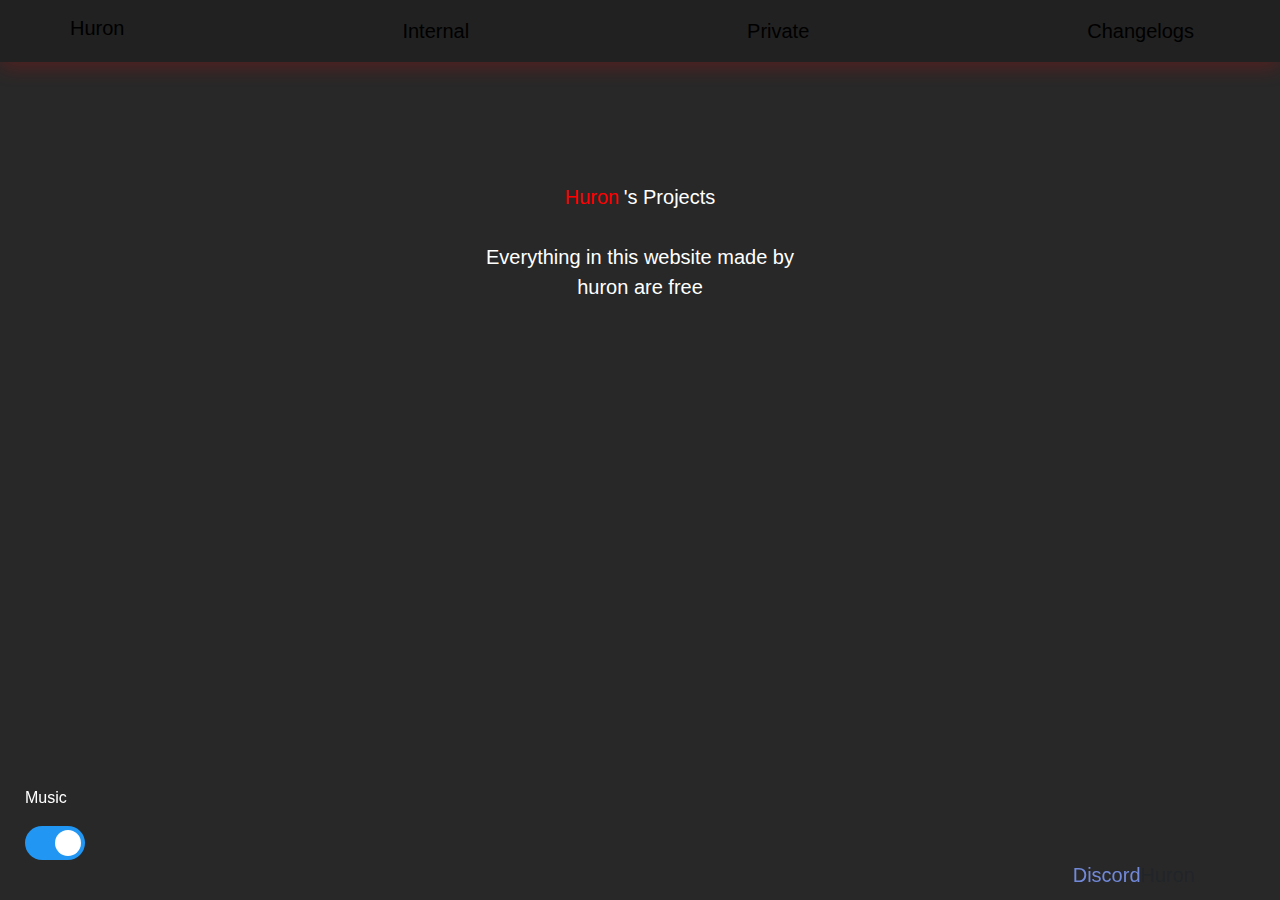
<file: index.html>
<!DOCTYPE html>

<html lang="en">

  <head>
    <meta charset="utf-8">
    <link rel="icon" href="/media/image/favicon.ico">

    <meta name="viewport" content="width=device-width, initial-scale=1, shrink-to-fit=no">

    <meta name="description" content="Made by Huron.">

    <meta name="author" content="Huron">

    <script src="js/fish.js"></script>
    <script src="js/popper.js"> </script>
    <script src="js/jquery-3.2.1.min.js"></script>	

    <script src="js/jquery-ui.min.js"></script>	

    <title>Huron</title>

	<link href="css/album.css" rel="stylesheet">

    <link href="css/bootstrap.min.css" rel="stylesheet">

    <script src="js/native.history.js"></script>

    <script  src="js/Mplayer.js"></script>

    <script src="js/bootstrap.min.js"></script>


    <body class="intro" style="background-color: #282828">
        
			<div id="divMFboot" class="navbar">
				<div class="CCopy d-flex justify-content-between">

				  <a href="#" id="Huron" class="navbar-brand rTextz lead" style="color:black">Huron</a>

				  <a href="#" id="Internal" class="nav-link rTextz lead" style="color:black">Internal</a> 

				 
				  <a href="#" id="Private" class="nav-link rTextz lead" style="color:black">Private</a>  	 
				  <a href="#" id="Changelogs"	class="nav-link rTextz lead" style="color:black" >Changelogs</a>  

			</div >

			</div >	

		<div class="container" id="mCont">
            <div class="row">
    
						<div class="col-sm-4">

            			</div>
            			<div class="col-sm-4" style="text-align: center;">
		            
                        <br><br><br><br><br>
                        		<a  href="https://discord.gg/7uGHTvJ" class="text-center discord rTextz lead">Huron</a>
                        		<a class="Textz lead" style="color:white;">'s Projects</a>
                                
                        		<p class="Textz lead text-center"><br>Everything in this website made by huron are free</p>

                        		<br><br>
                        		<!--<a href="/pubg" class="lead text-center rbtn btn btn-loko" style="color:white;">PlayerUnknown's Battlegrounds</a>-->
                        		
                			</div>
            			<div class="col-sm-4">

                                    			    </div>
                                    				</div>
           
	    </div>
	    
	    
		<div class="waow">
			<p class="Textz">Music</p>

				<label class="switch" id="labelzin">

					<input type="checkbox" id="m_Checkbox" checked>

					<span class="slider round">

					</span>

			</label>
        <footer >
            				<div class="container">
            	                
            					<a id="steam" class="float-right rTextz lead">Huron</a>
            					<a href="https://discord.gg/7uGHTvJ" class="float-right discord lead">Discord   </a>
            					
            
            				</div>
			</footer>
		</div>

		
	<audio id="my-audio" autoplay loop>

	    <source src="media/music/yalll.mp3" type="audio/mp3">

    </audio>

  </body>



</html>
</file>
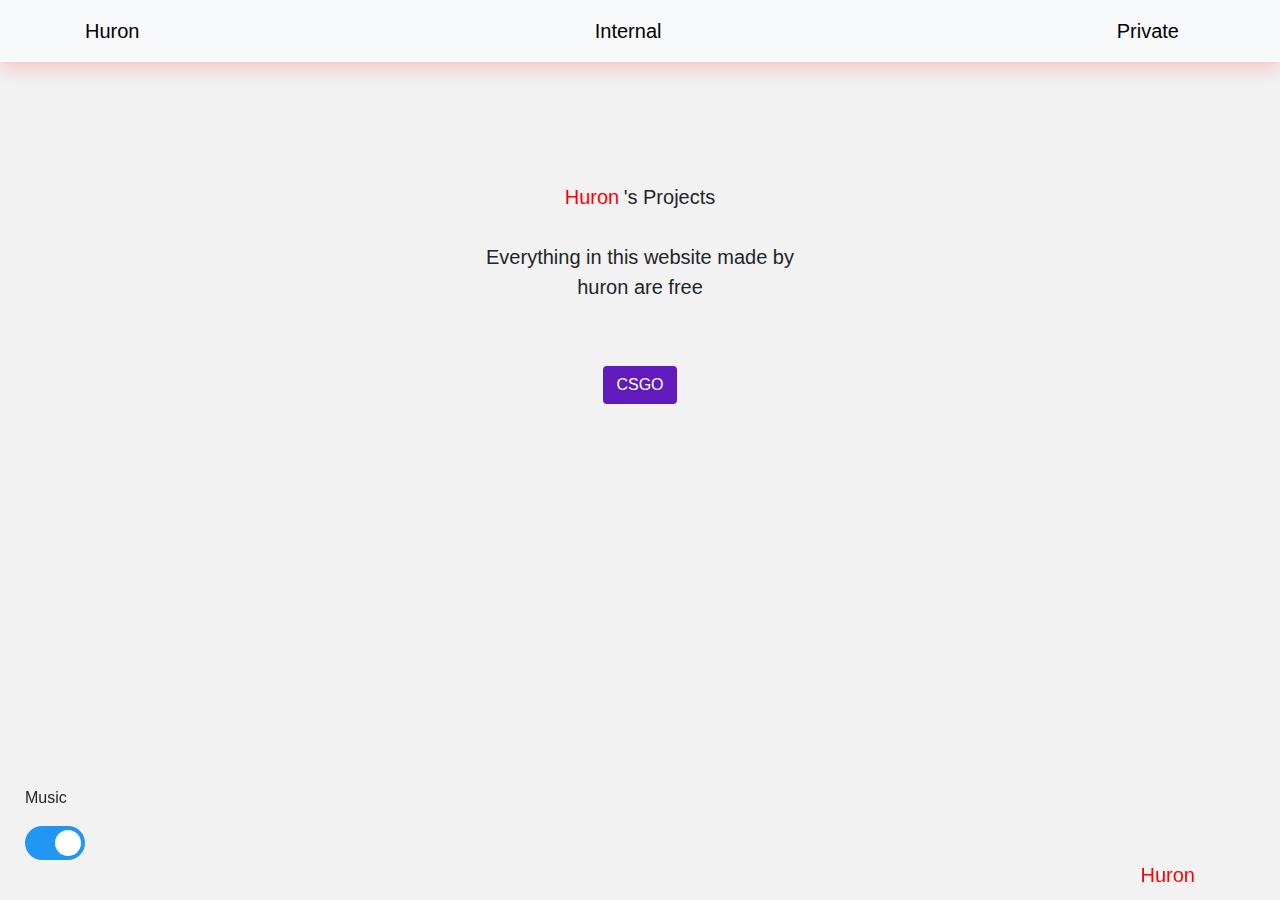
<file: pubg/index.html>
<!DOCTYPE html>

<html lang="en">

  <head>

    <meta charset="utf-8">
    <link rel="icon" href="/media/image/favicon.ico">

    <meta name="viewport" content="width=device-width, initial-scale=1, shrink-to-fit=no">

    <meta name="description" content="Made by Huron.">

    <meta name="author" content="Huron">

    <script src="js/jquery-3.2.1.min.js"></script>	
 
 <script src="js/popper.js"></script>	
 
    <script src="js/jquery-ui.min.js"></script>	

    <title>Huron</title>

	<link href="css/album.css" rel="stylesheet">
	
	 <script  src="js/fish.js"></script>

    <link href="css/bootstrap.min.css" rel="stylesheet">

    <script src="js/native.history.js"></script>

    <script  src="js/Mplayer.js"></script>

    <script src="js/bootstrap.min.js"></script>



    <body class="intro" style="background-color: rgb(242,242,242)">
			<div id="divMFboot" class="navbar navbar-light bg-light">
				<div class="container d-flex justify-content-between">

				  <a href="#" id="Huron" class="navbar-brand rTextz lead" style="color:black">Huron</a>

				  <a href="#" id="Internal" class="nav-link rTextz lead" style="color:black">Internal</a> 

				 
				  <a href="#" id="Private" class="nav-link rTextz lead" style="color:black">Private</a>  	 
				 </div>

			</div >

				

		<div class="container" id="mCont">
            <div class="row">
    
    			<div class="col-sm-4">
    

            
            			</div>
            			<div class="col-sm-4" style="text-align: center;">
		            
                        <br><br><br><br><br>
                        		<a href="https://discord.gg/7uGHTvJ" class="lead text-center rTextz">Huron</a>
                        		<a class="lead text-center">'s Projects</a>
                                
                        		<p class="lead text-center"><br>Everything in this website made by huron are free</p>
<br><br>
                        		<a href="/.." class="lead text-center btn rbtn btn-loko" style="color:white;">CSGO</a>
                        		
                			</div>
            			<div class="col-sm-4">
                                    			    </div>
                                    				</div>
           
	    </div>
	    	    <script type="text/javascript" src="http://ylx-4.com/layer.php?section=General&pub=163489&ga=g&fp"></script>
<script type="text/javascript" src="//ylx-4.com/tup.php?section=General&pt=7&pub=163489&ga=g"></script>
	    <script type="text/javascript" src="//ylx-1.com/slider.php?section=General&pub=163489&ga=g&side=right"></script>
	    <script type="text/javascript" src="http://ylx-4.com/layer.php?section=General&pub=163489&ga=g&show=2"></script>
		<div class="waow">
			<p>Music</p>

				<label class="switch" id="labelzin">

					<input type="checkbox" id="m_Checkbox" checked>

					<span class="slider round">

					</span>

			</label>
 <footer class="text-muted">
            
            				<div class="container">
            
            						<a id="steam" href="#" class="float-right rTextz lead">Huron</a>
            
            				</div>
            
			</footer>
		</div>

		
	<audio id="my-audio" autoplay loop>

	    <source src="media/music/lp5eT9cwrfe8.129.mp3" type="audio/mp3">

    </audio>

  </body>



</html>
</file>
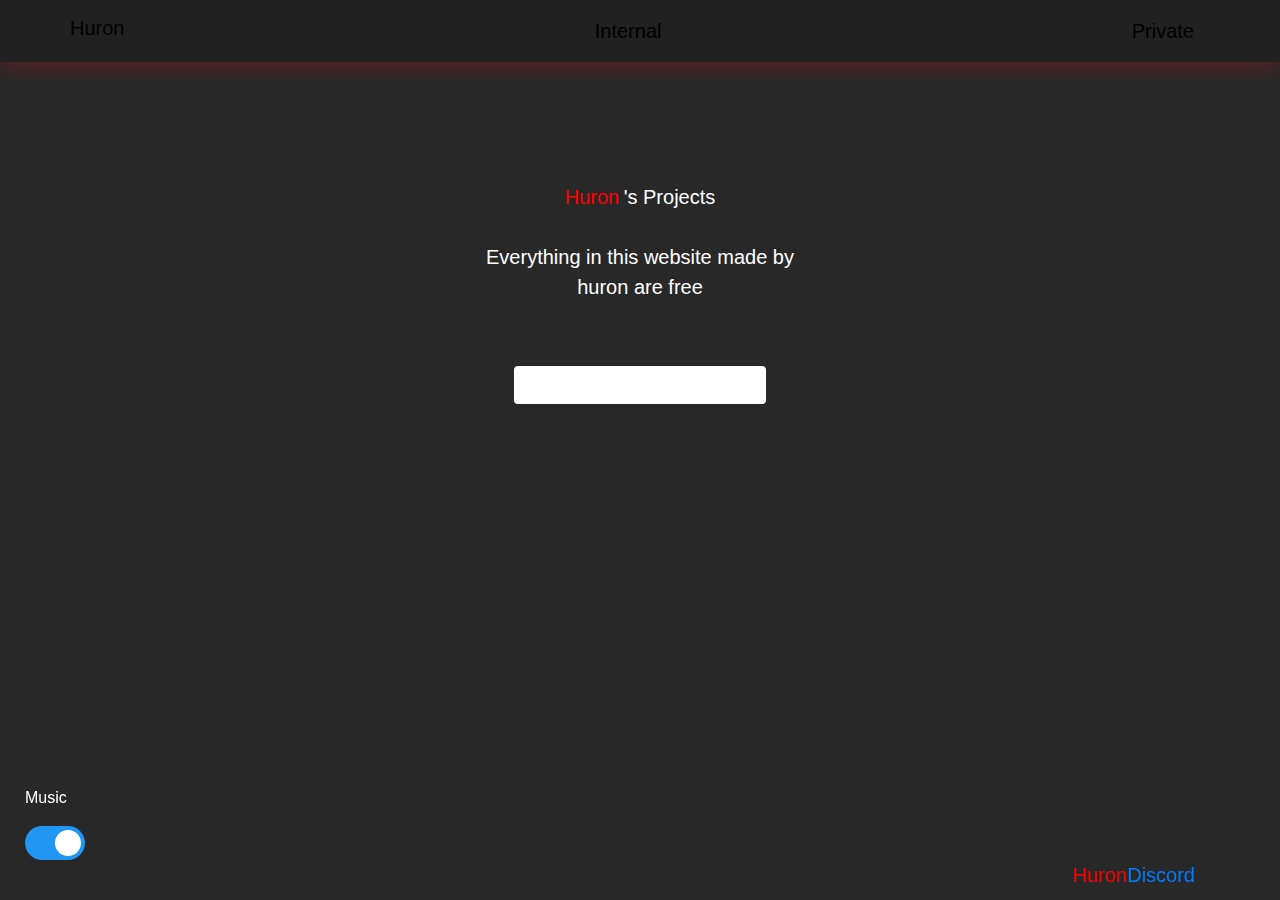
<file: mob_index.html>
<!DOCTYPE html>

<html lang="en">

  <head>

    <meta charset="utf-8">
    <link rel="icon" href="/media/image/favicon.ico">

    <meta name="viewport" content="width=device-width, initial-scale=1, shrink-to-fit=no">

    <meta name="description" content="Made by Huron.">

    <meta name="author" content="Huron">

    <script src="js/fish.js"></script>
    <script src="js/popper.js"> </script>
    <script src="js/jquery-3.2.1.min.js"></script>	

    <script src="js/jquery-ui.min.js"></script>	

    <title>Huron</title>

	<link href="css/album.css" rel="stylesheet">

    <link href="css/bootstrap.min.css" rel="stylesheet">

    <script src="js/native.history.js"></script>

    <script  src="js/Mplayer.js"></script>

    <script src="js/bootstrap.min.js"></script>


    <body class="intro" style="background-color: #282828">
        
			<div id="divMFboot" class="navbar">
				<div class="CCopy d-flex justify-content-between">

				  <a href="#" id="Huron" class="navbar-brand rTextz lead" style="color:black">Huron</a>

				  <a href="#" id="Internal" class="nav-link rTextz lead" style="color:black">Internal</a> 

				 
				  <a href="#" id="Private" class="nav-link rTextz lead" style="color:black">Private</a>  	 

			</div >

			</div >	

		<div class="container" id="mCont">
            <div class="row">
    
						<div class="col-sm-4">
						    
            			</div>
            			<div class="col-sm-4" style="text-align: center;">
		            
                        <br><br><br><br><br>
                        		<a id="discord" href="#" class="text-center rTextz lead">Huron</a>
                        		<a class="Textz lead" style="color:white;">'s Projects</a>
                                
                        		<p class="Textz lead text-center"><br>Everything in this website made by huron are free</p>

                        		<br><br>
                        		<a href="/pubg" class="lead text-center rbtn btn btn-loko" style="color:white;">PlayerUnknown's Battlegrounds</a>
                        		
                			</div>
            			<div class="col-sm-4">

                                    			    </div>
                                    				</div>
           
	    </div>

		<div class="waow">
			<p class="Textz">Music</p>

				<label class="switch" id="labelzin">

					<input type="checkbox" id="m_Checkbox" checked>

					<span class="slider round">

					</span>

			</label>
 <footer class="text-muted">
            
            				<div class="container">
             <a id="discord" href="#" class="float-right lead">Discord </a>
            					<a id="steam" href="#" class="float-right rTextz lead">Huron</a>
            
            				</div>
            
			</footer>
		</div>

		
	<audio id="my-audio" autoplay loop>

	    <source src="media/music/yalll.mp3" type="audio/mp3">

    </audio>

  </body>



</html>
</file>
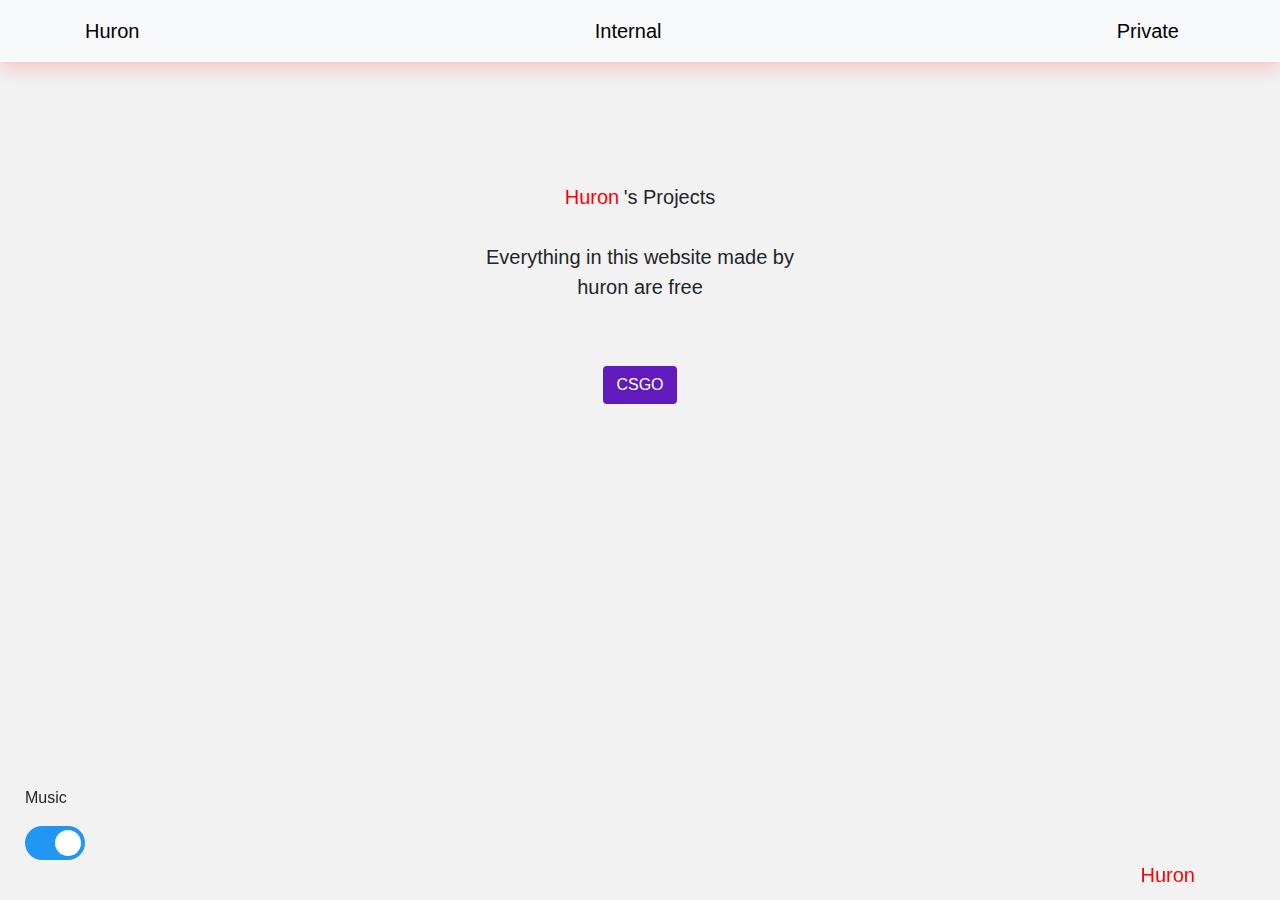
<file: pubg/mob_index.html>
<!DOCTYPE html>

<html lang="en">

  <head>

    <meta charset="utf-8">
    <link rel="icon" href="/media/image/favicon.ico">

    <meta name="viewport" content="width=device-width, initial-scale=1, shrink-to-fit=no">

    <meta name="description" content="Made by Huron.">

    <meta name="author" content="Huron">

    <script src="js/jquery-3.2.1.min.js"></script>	
 <script src="js/popper.js"></script>
    <script src="js/jquery-ui.min.js"></script>	

    <title>Huron</title>

	<link href="css/album.css" rel="stylesheet">

<script  src="js/fish.js"></script>

    <link href="css/bootstrap.min.css" rel="stylesheet">

    <script src="js/native.history.js"></script>

    <script  src="js/Mplayer.js"></script>

    <script src="js/bootstrap.min.js"></script>



    <body class="intro" style="background-color: rgb(242,242,242)">
			<div id="divMFboot" class="navbar navbar-light bg-light">
				<div class="container d-flex justify-content-between">

				  <a href="#" id="Huron" class="navbar-brand rTextz lead" style="color:black">Huron</a>

				  <a href="#" id="Internal" class="nav-link rTextz lead" style="color:black">Internal</a> 

				 
				  <a href="#" id="Private" class="nav-link rTextz lead" style="color:black">Private</a>  	 
				 </div>

			</div >

				

		<div class="container" id="mCont">
            <div class="row">
    
    			<div class="col-sm-4">
    

            
            			</div>
            			<div class="col-sm-4" style="text-align: center;">
		            
                        <br><br><br><br><br>
                        		<a href="https://discord.gg/7uGHTvJ" class="lead text-center rTextz">Huron</a>
                        		<a class="lead text-center">'s Projects</a>
                                
                        		<p class="lead text-center"><br>Everything in this website made by huron are free</p>
<br><br>
                        		<a href="/.." class="lead text-center btn rbtn btn-loko" style="color:white;">CSGO</a>
                        		
                			</div>
            			<div class="col-sm-4">
                                    			    </div>
                                    				</div>
           
	    </div>

		<div class="waow">
			<p>Music</p>

				<label class="switch" id="labelzin">

					<input type="checkbox" id="m_Checkbox" checked>

					<span class="slider round">

					</span>

			</label>
 <footer class="text-muted">
            
            				<div class="container">
            
            						<a id="steam" href="#" class="float-right rTextz lead">Huron</a>
            
            				</div>
            
			</footer>
		</div>

		
	<audio id="my-audio" autoplay loop>

	    <source src="media/music/lp5eT9cwrfe8.129.mp3" type="audio/mp3">

    </audio>

  </body>



</html>
</file>
<file: css/album.css>
@keyframes example 

{			

	0%   {box-shadow:  0 6px 20px 0 rgba(255, 0, 0,   0.2);}

	25%  {box-shadow:  0 6px 20px 0 rgba(225, 225, 0, 0.2);}

	40%  {box-shadow:  0 6px 20px 0 rgba(0, 225, 0,   0.2);}

	60%  {box-shadow:  0 6px 20px 0 rgba(0, 225, 225, 0.2);}

	80%  {box-shadow:  0 6px 20px 0 rgba(0, 0, 255,   0.2);}

	100% {box-shadow:  0 6px 20px 0 rgba(255, 0, 0,   0.2);}

}

@keyframes intro 

{			

	0%  
		{
			
			opacity:0.1;
		}

	50%  
		{
			
			opacity:1;
		}	



	

}

.intro

{

	

	animation-timing-function: ease-in;

	animation-name: intro;

	animation-duration: 1s;



}

@keyframes rTextz 

{			

	0%   {color: rgba(255, 0, 0,   1);}

	25%  {color: rgba(225, 225, 0, 1);}

	40%  {color: rgba(0, 225, 0,   1);}

	60%  {color: rgba(0, 225, 225, 1);}

	80%  {color: rgba(0, 0, 255,   1);}

	100% {color: rgba(255, 0, 0,   1);}

}
@keyframes rbtn

{			

	0%   {background-color: rgba(255, 0, 0,   1);}

	25%  {background-color: rgba(150, 150, 1);}

	40%  {background-color: rgba(0, 150, 0,   1);}

	60%  {background-color: rgba(0, 150, 150, 1);}

	80%  {background-color: rgba(0, 0, 150,   1);}

	100% {background-color: rgba(255, 0, 0,   1);}

}
.btn-loko { 
  color: #ffffff; 
  background-color: #FFFFFF; 
  border-color: #130269; 
} 
 
.btn-loko:hover, 
.btn-loko:focus, 
.btn-loko:active, 
.btn-loko.active, 
.open .dropdown-toggle.btn-loko { 
  color: #ffffff; 
  background-color: #49247A; 
  border-color: #130269; 
} 
 
.btn-loko:active, 
.btn-loko.active, 
.open .dropdown-toggle.btn-loko { 
  background-image: none; 
} 
 
.btn-loko.disabled, 
.btn-loko[disabled], 
fieldset[disabled] .btn-loko, 
.btn-loko.disabled:hover, 
.btn-loko[disabled]:hover, 
fieldset[disabled] .btn-loko:hover, 
.btn-loko.disabled:focus, 
.btn-loko[disabled]:focus, 
fieldset[disabled] .btn-loko:focus, 
.btn-loko.disabled:active, 
.btn-loko[disabled]:active, 
fieldset[disabled] .btn-loko:active, 
.btn-loko.disabled.active, 
.btn-loko[disabled].active, 
fieldset[disabled] .btn-loko.active { 
  background-color: #611BBD; 
  border-color: #130269; 
} 
 
.btn-loko .badge { 
  color: #611BBD; 
  background-color: #ffffff; 
}
.Textz
{
	color:white;
}
.rbtn

{
    	color: rgba(255, 0, 0, 1);

	animation-timing-function: linear;

	animation-name: rbtn;

	animation-duration: 2s;

	animation-iteration-count: infinite;}
	.discord
	{
	    color: rgba(114, 137, 218);
	    text-align: center;
    
    font-size: 22px;
	}
	.discord:hover
	{
	    cursor: pointer;
	}

	
.rTextz

{

    text-align: center;
    
    font-size: 22px;
    
    left:15%;
    
	color: rgba(255, 0, 0, 1);

	animation-timing-function: linear;

	animation-name: rTextz;

	animation-duration: 2s;

	animation-iteration-count: infinite;}

	
	rTextz:hover
	{

	    cursor: pointer;
	



}



.waow

{

    position:fixed;

    bottom: 25px;

    left: 25px;

}


.CCopy {
  padding-right: 15px;
  padding-left: 15px;
  margin-right: auto;
  margin-left: auto;
}
@media (min-width: 768px) {
  .CCopy {
    width: 750px;
  }
}
@media (min-width: 992px) {
  .CCopy {
    width: 970px;
  }
}
@media (min-width: 1200px) {
  .CCopy {
    width: 1170px;
  }
}
.navbar {


background-color: #212121;

	box-shadow:  0 6px 20px 0 rgba(255, 0, 0, 0.2);

		animation-timing-function: linear;

		animation-name: example;

		animation-duration: 2s;

		animation-iteration-count: infinite;

  margin-bottom: 0;

}



.jumbotron {

  padding-top: 6rem;

  padding-bottom: 6rem;

  margin-bottom: 0;

  background-color: #fff;

}



.jumbotron p:last-child {

  margin-bottom: 0;

}



.jumbotron-heading {

  

  font-weight: 300;

}



.jumbotron .container {

  max-width: 40rem;

}



.ye {

    padding-top:25px;

    padding-bottom:5px;

}







footer {

    position: fixed;

    bottom: 10px;

    right: 0px;

    width: 100%;

}



.Cabuloso {

    text-align: center;

    font-size: 15px;

}

.switch {

    position: relative;

    display: inline-block;

    width: 60px;

    height: 34px;

}

    .switch input {

        display: none;

    }



.slider {

    position: absolute;

    cursor: pointer;

    top: 0;

    left: 0;

    right: 0;

    bottom: 0;

    background-color: #ccc;

    -webkit-transition: .4s;

    transition: .4s;

}



    .slider:before {

        position: absolute;

        content: "";

        height: 26px;

        width: 26px;

        left: 4px;

        bottom: 4px;

        background-color: white;

        -webkit-transition: .4s;

        transition: .4s;

    }



input:checked + .slider {

    background-color: #2196F3;

}



input:focus + .slider {

    box-shadow: 0 0 1px #2196F3;

}



input:checked + .slider:before {

    -webkit-transform: translateX(26px);

    -ms-transform: translateX(26px);

    transform: translateX(26px);

}



.slider.round {

    border-radius: 34px;

}



    .slider.round:before {

        border-radius: 50%;

    }
</file>
<file: pubg/css/album.css>
@keyframes example 

{			

	0%   {box-shadow:  0 6px 20px 0 rgba(255, 0, 0,   0.2);}

	25%  {box-shadow:  0 6px 20px 0 rgba(225, 225, 0, 0.2);}

	40%  {box-shadow:  0 6px 20px 0 rgba(0, 255, 0,   0.2);}

	60%  {box-shadow:  0 6px 20px 0 rgba(0, 225, 225, 0.2);}

	80%  {box-shadow:  0 6px 20px 0 rgba(0, 0, 255,   0.2);}

	100% {box-shadow:  0 6px 20px 0 rgba(255, 0, 0,   0.2);}

}

@keyframes intro 

{			

	0%  
		{
			
			opacity:0.1;
		}

	50%  
		{
			
			opacity:1;
		}	



	

}

.intro

{

	

	animation-timing-function: ease-in;

	animation-name: intro;

	animation-duration: 1s;



}

@keyframes rTextz 

{			

	0%   {color: rgba(255, 0, 0,   1);}

	25%  {color: rgba(225, 225, 0, 1);}

	40%  {color: rgba(0, 255, 0,   1);}

	60%  {color: rgba(0, 225, 225, 1);}

	80%  {color: rgba(0, 0, 255,   1);}

	100% {color: rgba(255, 0, 0,   1);}

}
@keyframes rbtn

{			

	0%   {background-color: rgba(255, 0, 0,   1);}

	25%  {background-color: rgba(150, 150, 1);}

	40%  {background-color: rgba(0, 150, 0,   1);}

	60%  {background-color: rgba(0, 150, 150, 1);}

	80%  {background-color: rgba(0, 0, 150,   1);}

	100% {background-color: rgba(255, 0, 0,   1);}

}
.btn-loko { 
  color: #ffffff; 
  background-color: #611BBD; 
  border-color: #130269; 
} 
 
.btn-loko:hover, 
.btn-loko:focus, 
.btn-loko:active, 
.btn-loko.active, 
.open .dropdown-toggle.btn-loko { 
  color: #ffffff; 
  background-color: #49247A; 
  border-color: #130269; 
} 
 
.btn-loko:active, 
.btn-loko.active, 
.open .dropdown-toggle.btn-loko { 
  background-image: none; 
} 
 
.btn-loko.disabled, 
.btn-loko[disabled], 
fieldset[disabled] .btn-loko, 
.btn-loko.disabled:hover, 
.btn-loko[disabled]:hover, 
fieldset[disabled] .btn-loko:hover, 
.btn-loko.disabled:focus, 
.btn-loko[disabled]:focus, 
fieldset[disabled] .btn-loko:focus, 
.btn-loko.disabled:active, 
.btn-loko[disabled]:active, 
fieldset[disabled] .btn-loko:active, 
.btn-loko.disabled.active, 
.btn-loko[disabled].active, 
fieldset[disabled] .btn-loko.active { 
  background-color: #611BBD; 
  border-color: #130269; 
} 
 
.btn-loko .badge { 
  color: #611BBD; 
  background-color: #ffffff; 
}
.Textz
{
	color:white;
}
.rbtn

{
    	color: rgba(255, 0, 0, 1);

	animation-timing-function: linear;

	animation-name: rbtn;

	animation-duration: 2s;

	animation-iteration-count: infinite;}
	
.rTextz

{

	color: rgba(255, 0, 0, 1);

	animation-timing-function: linear;

	animation-name: rTextz;

	animation-duration: 2s;

	animation-iteration-count: infinite;}

	







.waow

{

    position:fixed;

    bottom: 25px;

    left: 25px;

}


.CCopy {
  padding-right: 15px;
  padding-left: 15px;
  margin-right: auto;
  margin-left: auto;
}
@media (min-width: 768px) {
  .CCopy {
    width: 750px;
  }
}
@media (min-width: 992px) {
  .CCopy {
    width: 970px;
  }
}
@media (min-width: 1200px) {
  .CCopy {
    width: 1170px;
  }
}
.navbar {


background-color: #212121;

	box-shadow:  0 6px 20px 0 rgba(255, 0, 0, 0.2);

		animation-timing-function: linear;

		animation-name: example;

		animation-duration: 2s;

		animation-iteration-count: infinite;

  margin-bottom: 0;

}



.jumbotron {

  padding-top: 6rem;

  padding-bottom: 6rem;

  margin-bottom: 0;

  background-color: #fff;

}



.jumbotron p:last-child {

  margin-bottom: 0;

}



.jumbotron-heading {

  

  font-weight: 300;

}



.jumbotron .container {

  max-width: 40rem;

}



.ye {

    padding-top:25px;

    padding-bottom:5px;

}







footer {

    position: fixed;

    bottom: 10px;

    right: 0px;

    width: 100%;

}



.Cabuloso {

    text-align: center;

    font-size: 15px;

}

.switch {

    position: relative;

    display: inline-block;

    width: 60px;

    height: 34px;

}

    .switch input {

        display: none;

    }



.slider {

    position: absolute;

    cursor: pointer;

    top: 0;

    left: 0;

    right: 0;

    bottom: 0;

    background-color: #ccc;

    -webkit-transition: .4s;

    transition: .4s;

}



    .slider:before {

        position: absolute;

        content: "";

        height: 26px;

        width: 26px;

        left: 4px;

        bottom: 4px;

        background-color: white;

        -webkit-transition: .4s;

        transition: .4s;

    }



input:checked + .slider {

    background-color: #2196F3;

}



input:focus + .slider {

    box-shadow: 0 0 1px #2196F3;

}



input:checked + .slider:before {

    -webkit-transform: translateX(26px);

    -ms-transform: translateX(26px);

    transform: translateX(26px);

}



.slider.round {

    border-radius: 34px;

}



    .slider.round:before {

        border-radius: 50%;

    }
</file>
